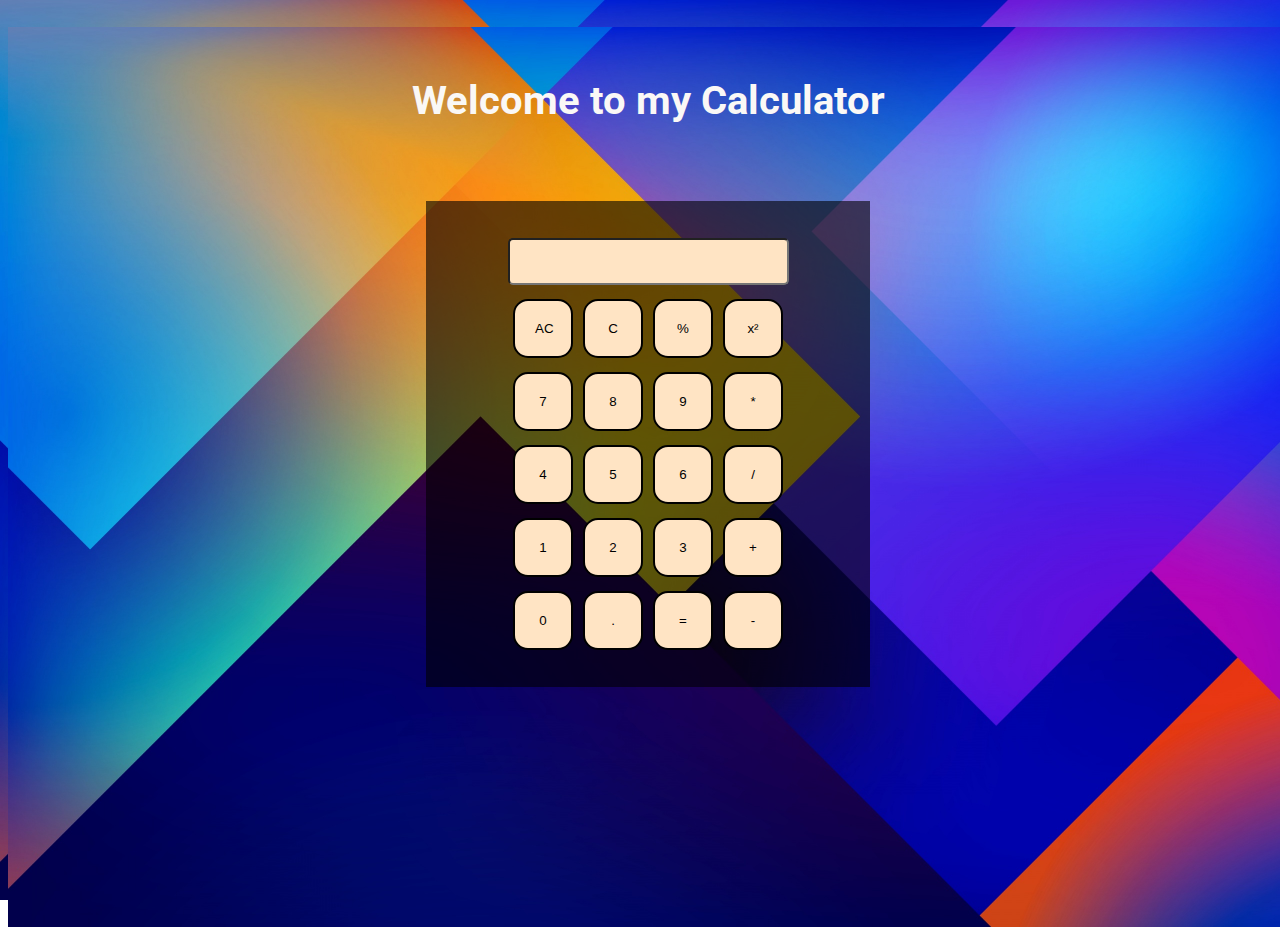
<file: Task2/Calculator/index.html>
<!DOCTYPE html>
<html lang="en">
<head>
    <meta charset="UTF-8">
    <meta name="viewport" content="width=device-width, initial-scale=1.0">
    <title>Calculator</title>

    <link href="style.css" rel="stylesheet" type="text/css"/>
    <link href="utils.css" rel="stylesheet" type="text/css"/>

</head>
<body>

    <h1 class="text-center">Welcome to my Calculator</h1>
    <div class="container  item-center mx-auto m-w-30 flex flex-col">


        <div class="row">
            <input class="input" type="text">
        </div>


        <div class="row">
            <button class="button">AC</button>
            <button class="button">C</button>
            <button class="button">%</button>
            <button class="button">x²</button>

        </div>

        <div class="row">
            <button class="button">7</button>
            <button class="button">8</button>
            <button class="button">9</button>
            <button class="button">*</button>

        </div>

        

        <div class="row">
            <button class="button">4</button>
            <button class="button">5</button>
            <button class="button">6</button>
            <button class="button">/</button>

        </div>

        <div class="row">
            <button class="button">1</button>
            <button class="button">2</button>
            <button class="button">3</button>
            <button class="button">+</button>

        </div>

        <div class="row">
            <button class="button">0</button>
            <button class="button">.</button>
            <button class="button">=</button>
            <button class="button">-</button>

        </div>


    </div>

    <script src="script.js"></script>
    
</body>
</html>
</file>
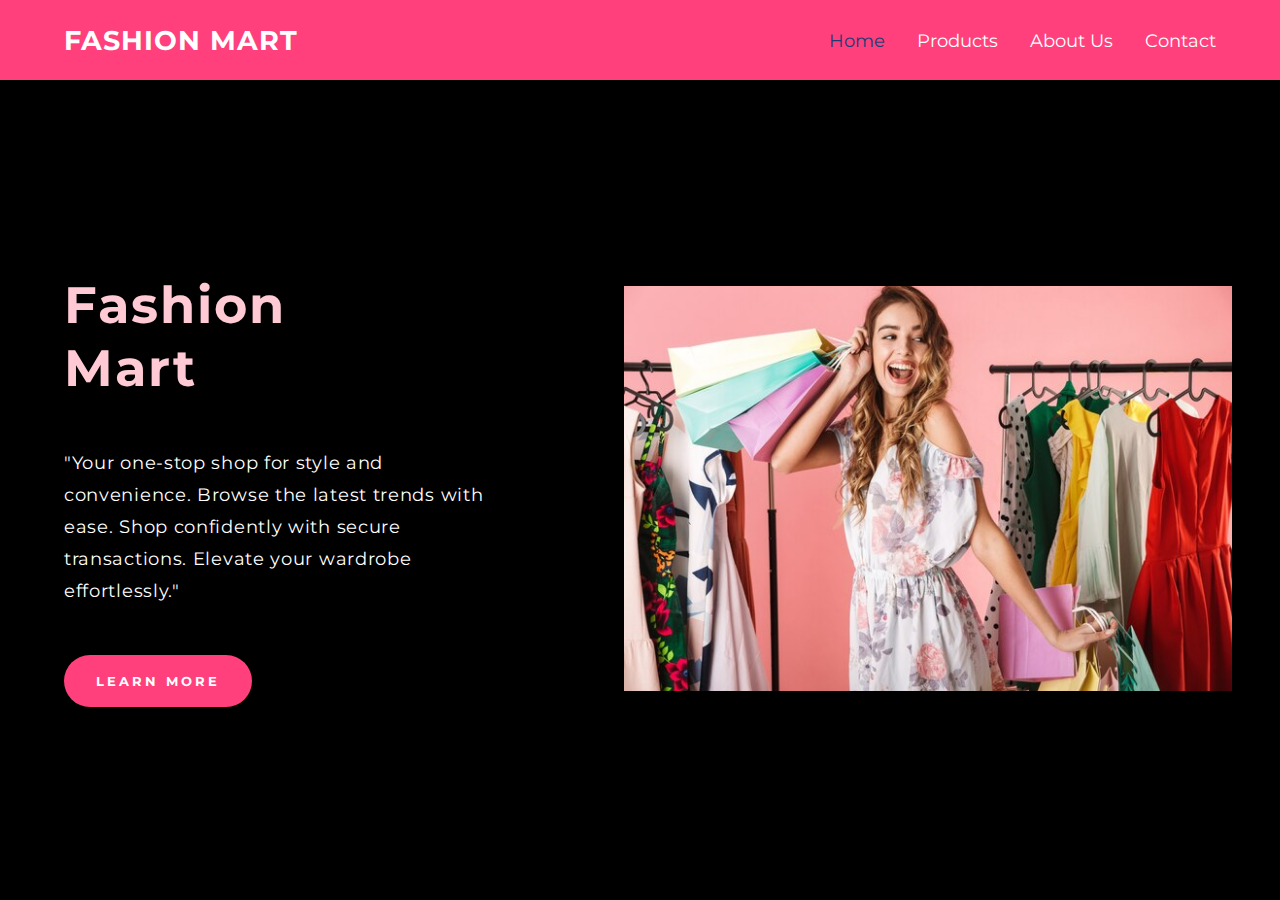
<file: Task3/Landing Page/index.html>
<!DOCTYPE html>
<html lang="en">
<head>
    <meta charset="UTF-8">
    <meta name="viewport" content="width=device-width, initial-scale=1.0">
    <link rel="stylesheet" href="https://cdnjs.cloudflare.com/ajax/libs/font-awesome/6.4.0/css/all.min.css">
    <link rel="stylesheet" href="style.css">
    <link href="https://fonts.googleapis.com/css2?family=Montserrat:wght@500&family=Poppins:wght@300;400;500;600;700&family=Varela+Round&display=swap" rel="stylesheet">
    <title>Responsive Landing Page </title>
</head>
<body>
    <header class="header">
        <h1>Fashion Mart</h1>

        <section class="menu">
            <ul class="menu-list">
                <li class="active">Home</li>
                <li >Products</li>
                <li >About Us</li>
                <li>Contact</li>
            </ul>

            <button>
                <i class="fas fa-times"></i>
                <i class="fas fa-bars"></i>
            </button>
        </section>
    </header>    

    <section class="main">

            <section class="left">
                <p class="title"> Fashion Mart</p>
                <p class="msg">"Your one-stop shop for style and convenience. Browse the latest trends with ease. Shop confidently with secure transactions. Elevate your wardrobe effortlessly."</p>
                <button class="cta">Learn More</button>
            </section>

            <section class="right">
                <img src="img.jpg" alt="Landing Image">
            </section>

    </section>

    <script>
        var menu = document.querySelector('.menu');
        var menuBtn = document.querySelector('.menu button');
        menuBtn.addEventListener('click', () => {
        menu.classList.toggle('opened')
        })

    </script>

</body>
</html>
</file>
<file: Task2/Calculator/style.css>
@import url('https://fonts.googleapis.com/css2?family=Roboto:ital,wght@0,100;0,300;0,400;0,500;0,700;0,900;1,100;1,300;1,400;1,500;1,700;1,900&display=swap');

html,body{
    height: 100%;
    width: 100%;
    font-family: "Roboto", sans-serif;
    background-image: url(background.jpg);
    background-repeat: no-repeat; 
    background-size: cover; 
}

.button{
    padding: 20px;
    border: 2px solid black;
    margin: 0 3px;
    border-radius: 15px;
    cursor:pointer;
    width: 60px;
    background-color: bisque;
}

.row{
    margin: 7px 0;
}
.row input{
    margin: 0;
    background-color: bisque;

    padding: 10px 6px;
    border-radius: 2px solid black;
    border-radius: 5px;
    font-size: 20px;
}
</file>
<file: Task2/Calculator/utils.css>
.text-center{
    text-align: center;
    color: rgb(250, 248, 246);
    padding: 50px;
    font-size: 40px;
}

.container{
    background-color: rgba(0,0,0,0.6) !important;
    padding: 30px;
}

.mx-auto{
    margin:auto;
}

.m-w-30{
    max-width: 30vw;
}

.flex{

    display: flex;
}
.flex-col{
    flex-direction: column;
}

.item-center{
    align-items: center;
}
</file>
<file: Task3/Landing Page/style.css>
*{
    margin: 0;
    padding: 0;
    box-sizing: border-box;
    font-family: 'Montserrat', sans-serif;
}
body{
    min-height: 100vh;
    width: 100%;
    background-color: #fff;
    display: flex;
    flex-direction: column;
}
header{
    color: white;
    position: fixed;
    top: 0;
    height: 80px;
    width: 100%;
    display: flex;
    justify-content: space-between;
    align-items: center;
    padding: 0 64px;
    font-size: 16px;
    position: relative;
    background-color:#FF407D;
}
header h1{
    text-transform: uppercase;
    font-size: 1.7em;
    letter-spacing: 1px;

}

.menu{
    display: flex;
}

.menu button{
    display: none;
}

.menu-list{
    list-style: none;
    display: flex;
}

.menu-list li{
    display: inline-block;
    margin-left: 32px;
    font-size: 1.1em;
    cursor: pointer;
    transition: color 0.3s;
}

.menu-list li.active,
.menu-list li:hover{
    color:#1B3C73;
}

.main{
    flex: 1;
    display: flex;
    align-items: center;
    background-color: black;
}

.right img{
    width: 100%;
}

.left{
    max-width: 45%;
    padding: 40px 64px;
}

.right{
    padding: 40px 48px;
}

.title{
    color: #FFCAD4;
    font-size: 3.2em;
    width: 50%;
    font-weight: bold;
    letter-spacing: 2px;
    margin-bottom: 48px;
}

.msg{
    color:white;
    font-size: 1.1em;
    letter-spacing: 0.7px;
    line-height: 32px;
    margin-bottom: 48px;
}

button.cta{
    border: none;
    outline: none;
    background-color:#FF407D;
    color:white;
    padding: 18px 32px;
    font-weight: bold;
    letter-spacing: 3px;
    text-transform: uppercase;
    border-radius: 30px;
    box-shadow: 0 20px 35px rgba(0, 0, 0, 0.1),
    0 15px 12px rgba(0, 0, 0, 0.08);
    cursor: pointer;
    transition: opacity 0.9;
}

button.cta:hover{
    opacity: 0.9;
}

@media (max-width:800px){
    header,
    .left,
    .right{
        padding-left: 40px;
        padding-right: 40px;
    }
}

@media (max-width:650px){
    .main{
        flex-direction: column;
    }

    .left,
    .right{
        width: 100%;
        max-width: 100%;
        padding: 24px;
        display: flex;
        flex-direction: column;
        align-items: center;
    }

    .left{
        font-size: 0.8em;
    }

    .left *{
        width: 95%;
        margin-bottom: 32px;
        text-align: center;
    }

    button.cta{
        max-width: 60%;
    }

    .right img{
        width: 80%;
    }

    /* nav menu responsive */

    .menu button{
        display: block;
        width: 40px;
        height: 40px;
        border: none;
        background: transparent;
        color: #711def;
        outline: none;
        font-size: 1.7em;
        cursor: pointer;
        z-index: 2;
    }

    .menu i.fa-times,
    .menu.opened i.fa-bars{
        display: none;
    }

    .menu.opened i.fa-times,
    .menu i.fa-bars{
        display: block;
        animation: enter 0.8s;
    }

    @keyframes enter {
        0% {
            opacity: 0;
        }

        100% {
            opacity: 1;
        }
        
    }

    .menu-list{
        position: fixed;
        top: 0;
        right: 0;
        width: 80%;
        height: 100%;
        background-color: #711def;
        color: #fff;
        padding: 46px;
        flex-direction: column;
        padding-top: 80px;
        transform: translateX(100%);
        transition: transform 0.5s;
    }

    .menu-list li{
        font-size: 1.7em;
        margin: 32px 0px;
    }

    .menu.opened .menu-list{
        transform: translateX(0);
    }

    .menu.opened button{
        color: #fff;
    }
}
</file>
